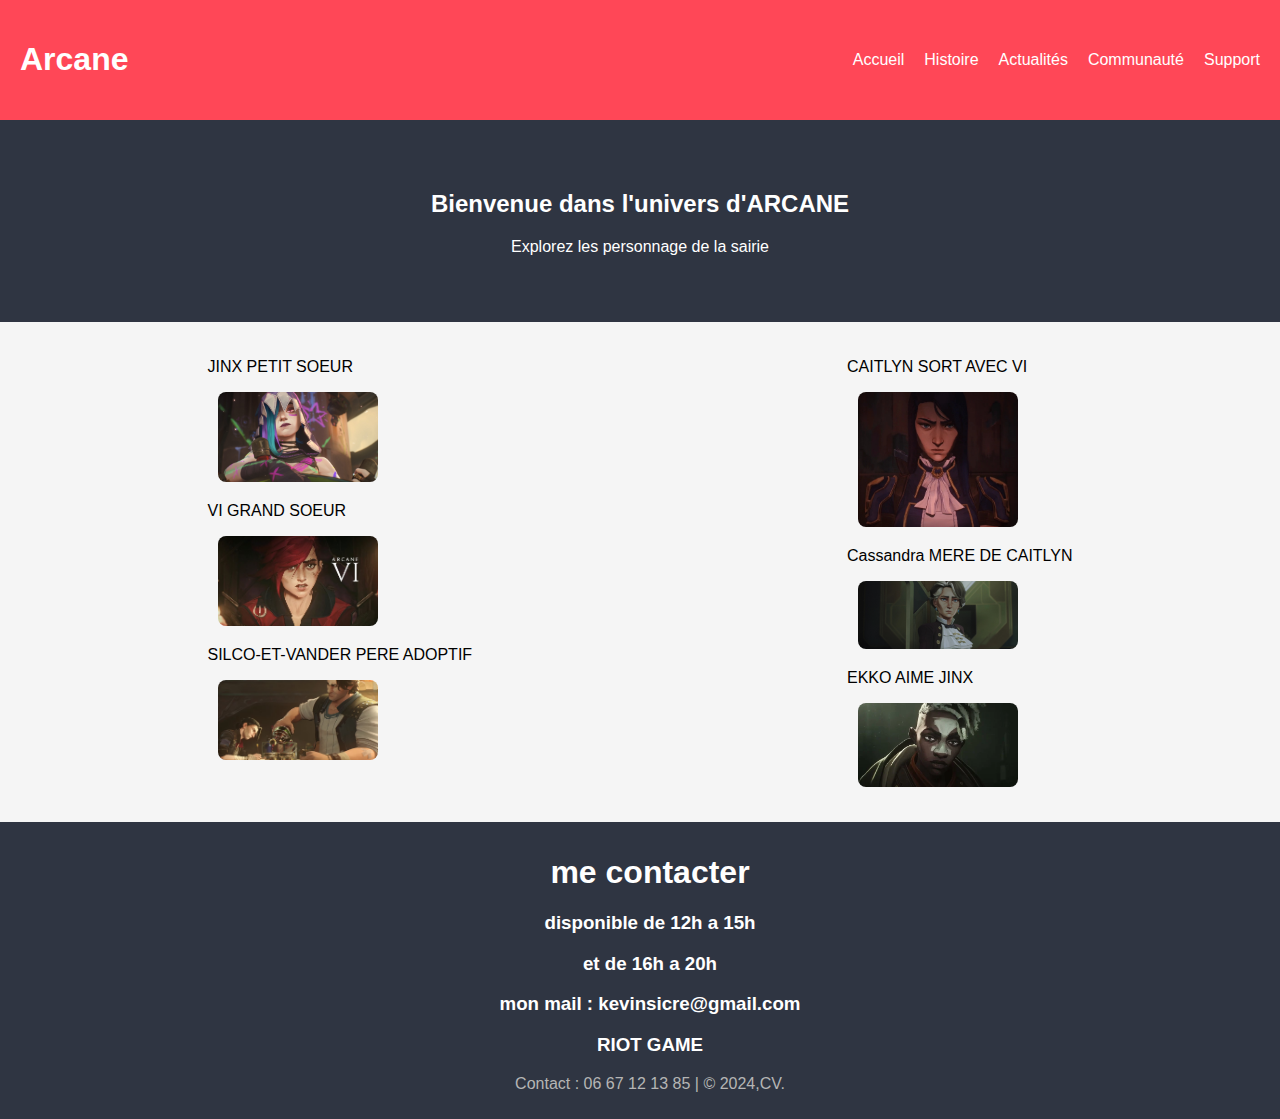
<file: index.html>
<!DOCTYPE html>
<html lang="fr">
<head>
    <meta charset="UTF-8">
    <meta name="viewport" content="width=device-width, initial-scale=1.0">
    <title>Arcane</title>
    <link rel="stylesheet" href="styles.css">
</head>
<body>
    <header>
        <h1>Arcane</h1>
        <nav>
            <ul>
                <li><a href="index.html">Accueil</a></li>
                <li><a href="#">Histoire</a></li>
                <li><a href="#">Actualités</a></li>
                <li><a href="commubauté.html">Communauté</a></li>
                <li><a href="#contact">Support</a></li>
            </ul>
        </nav>
    </header>
    <main>
        <section class="hero">
            <h2>Bienvenue dans l'univers d'ARCANE</h2>
            <p>Explorez les personnage de la sairie</p>
        </section>
        <section class="games">
            <div class="gallery">
                <p>JINX PETIT SOEUR</p>
                <div class="image-container"><img src="./images/jinx.jpg" alt="Image 1"></div>
                <p>VI  GRAND SOEUR</p>
                <div class="image-container"><img src="./images/VI.jpg" alt="Image 2"></div>
                <p>SILCO-ET-VANDER PERE ADOPTIF</p>
                <div class="image-container"><img src="./images/silco-et-vander.jpg" alt="Image 3"></div>
            </div>
            <div class="gallery">
                <p>CAITLYN SORT AVEC VI</p>
                <div class="image-container"><img src="./images/Caitlyn.jpg" alt="Image 4"></div>
                <p>Cassandra MERE DE CAITLYN </p>
                <div class="image-container"><img src="./images/Cassandra.jpg" alt="Image 5"></div>
                <p>EKKO AIME JINX</p>
                <div class="image-container"><img src="./images/ekko.jpg" alt="Image 6"></div>
            </div>
        </section>
    </main>
    <footer>
        <h1>me contacter</h1>
        <div class="services">
          <div class="service">
            <h3>disponible de 12h a 15h</h3>
            <h3>et de 16h a 20h</h3>
            <p></p>
          </div>
  
          <div class="service">
            <h3>mon mail : kevinsicre@gmail.com</h3>
            <h3>RIOT GAME</h3>
            <p></p>
          </div>
        </div>
  
        <p id="contact">Contact : 06 67 12 13 85 | &copy; 2024,CV.</p>
      </footer>
</body>
</html>
</file>
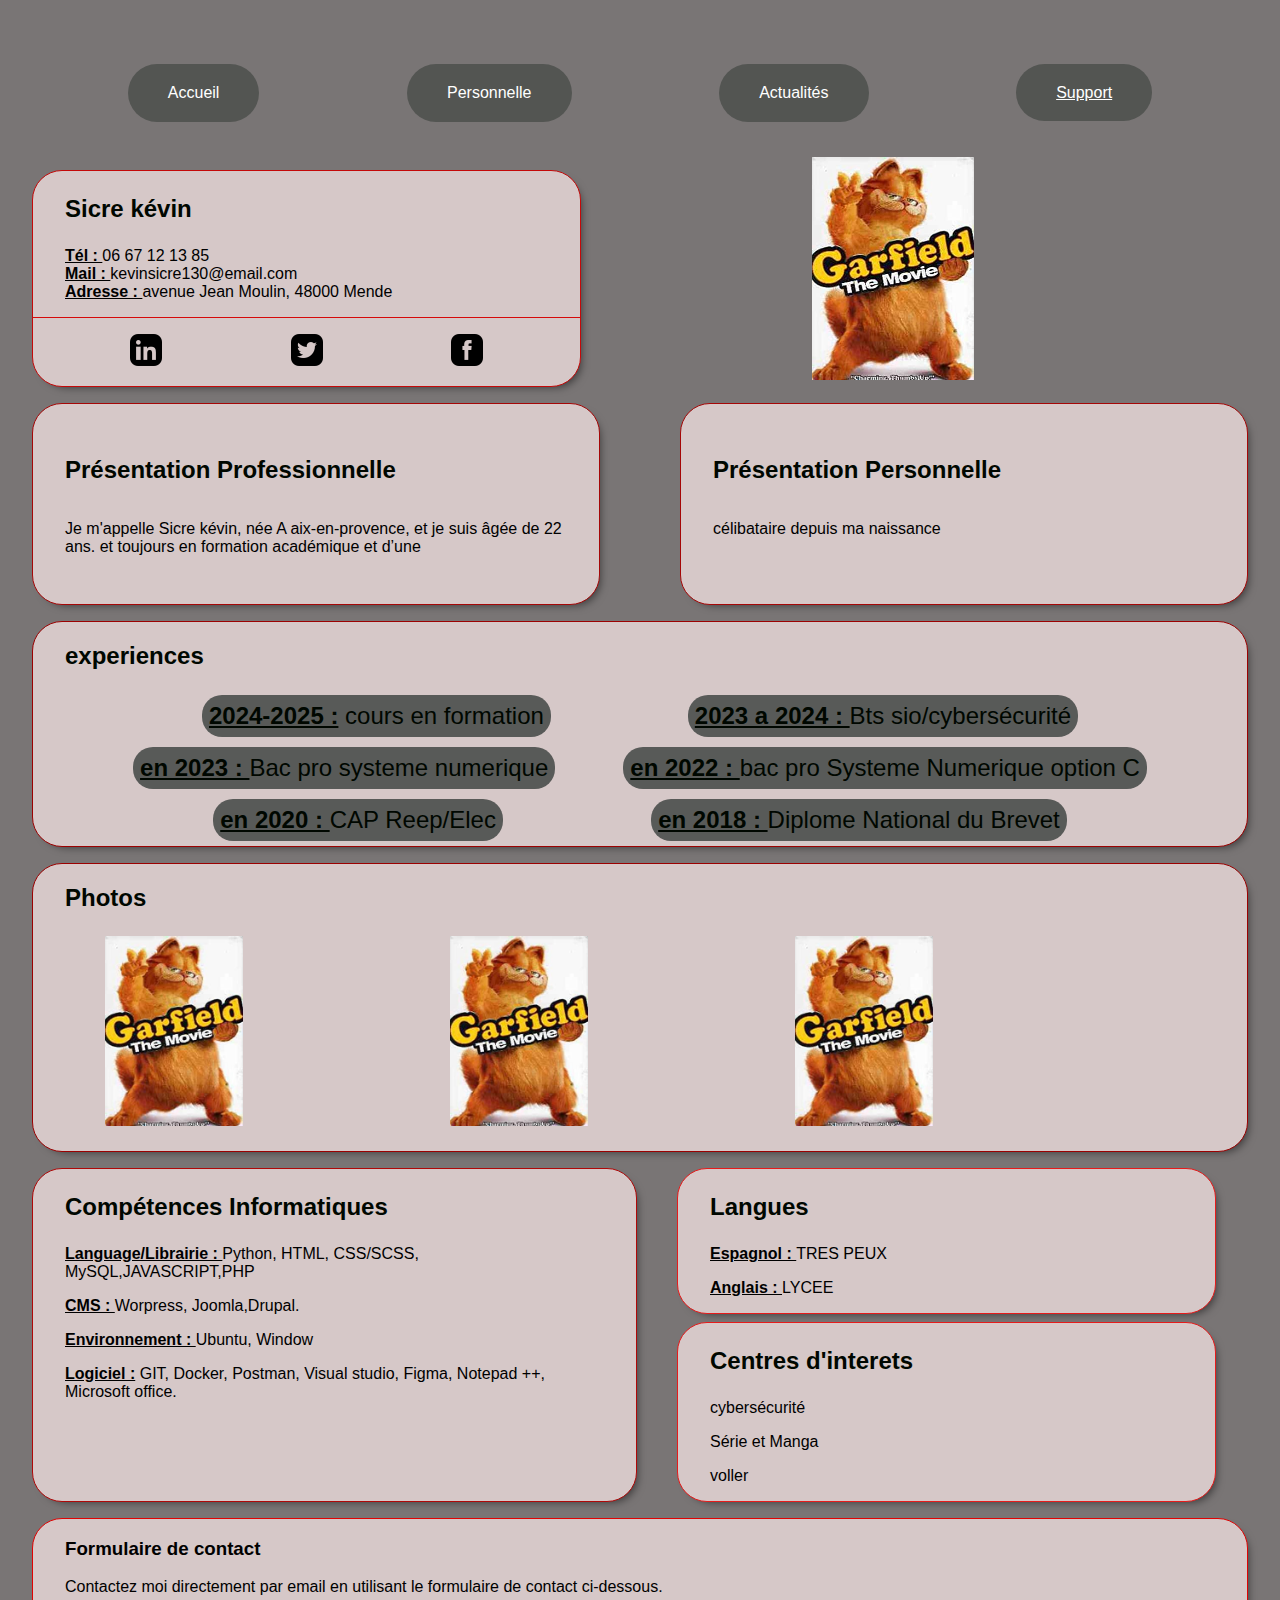
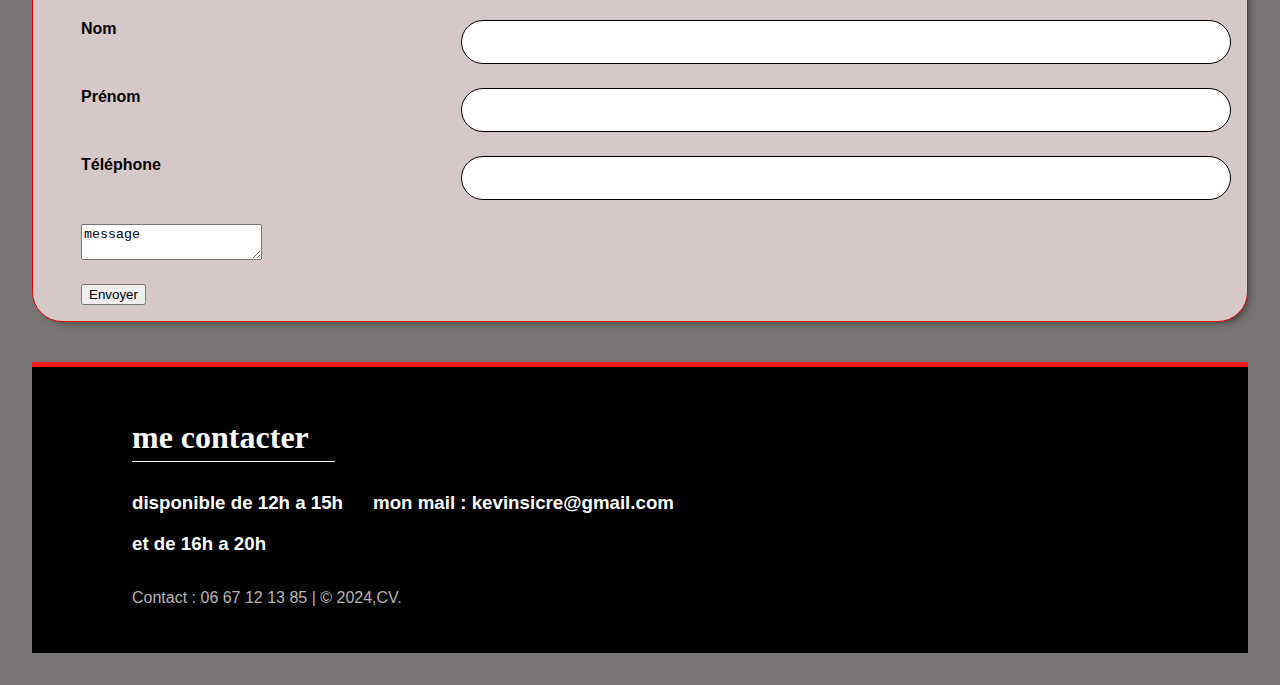
<file: commubauté.html>
<!DOCTYPE html>
<html lang="fr">
  <head>
    <meta charset="UTF-8" />
    <meta name="viewport" content="width=device-width, initial-scale=1.0" />
    <title>kévin</title>
    <script src="https://www.w3schools.com/lib/w3.js"></script>
    <link rel="stylesheet" href="style1.css" />
  </head>
  <body>
    <header>
      <div w3-include-html="/navigation.html"></div>
      <nav>
        <ul>
          <li><a href="index.html"><button class="bubble-btn" >Accueil</button></a></li>
          <button class="bubble-btn" href="">Personnelle</button>
          <button class="bubble-btn" href="">Actualités</button>
          <li><a class="bubble-btn" href="#contact">Support</a></li>
        </ul>
      </nav>
    </header>

    <section id="coordonnees-avatar">
      <section id="coordonnees">
        <div>
            <h3 class="mot">Sicre kévin</h3>
          <span><span class="text-bold">Tél : </span> 06 67 12 13 85</span>
          <span
            ><span class="text-bold">Mail : </span>
            kevinsicre130@email.com</span
          >
          <span
            ><span class="text-bold">Adresse : </span> avenue Jean Moulin, 48000
            Mende</span
          >
        </div>
        <ul id="social">
          <li>
            <div class="image-agrandi">
            <a href="https://linkedin.com" target="_blank">
            <img src="images/linkedin.png"alt="logo de linkedin" width="32"/></a>
          </div>
          </li>
          <li>
            <div class="image-agrandi">
                <a href="https://twitter.com" target="_blank">
                <img src="./images/x.png" alt="logo de X" width="32"/></a>
            </div>
          </li>
            <li>
              <div class="image-agrandi">
                 <a href="https://facebook.com" target="_blank">
                  <img src="./images/fb.png" alt="logo de Facebook" width="32"/></a>
            </div>
          </li>
        </ul>
      </section>
      <div class="image">
        <a href="https://www.youtube.com/watch?v=KMrBG9AqnPU">
          <img src="./images/avatarKevin.jpg" alt="Description de l'image" />
        </a>
      </div>
    </section>

    <section>
      <div class="description">
        <div class="content-desc">
            <h2 class="mot">Présentation Professionnelle</h2>
          <p>
            Je m'appelle Sicre kévin, née A aix-en-provence, et je suis âgée de
            22 ans. et toujours en formation académique et d’une
          </p>
        </div>

        <div class="content-desc">
            <h2 class="mot">Présentation Personnelle</h2>
          <p>célibataire depuis ma naissance</p>
        </div>
      </div>
    </section>

    <section id="details">
      <section class="content-desc">
        <h2 class="mot">experiences</h2>

        <ul class="experiences">
          <li class="mot"><span>2024-2025 :</span> cours en formation</li>
          <li class="mot"><span> 2023 a 2024 : </span>Bts sio/cybersécurité</li>
          <li class="mot"><span> en 2023 : </span>Bac pro systeme numerique</li>
          <li class="mot"><span> en 2022 : </span>bac pro Systeme Numerique option C</li>
          <li class="mot"><span> en 2020 : </span>CAP Reep/Elec</li>
          <li class="mot"><span> en 2018 : </span>Diplome National du Brevet</li>
        </ul>
      </section>
      <section class="content-desc">
        <h2 class="mot">Photos</h2>
        <ul class="gallery">
          <li><img src="./images/avatarKevin.jpg" alt="paysage" /></li>
          <li><img src="./images/avatarKevin.jpg" alt="paysage" /></li>
          <li><img src="./images/avatarKevin.jpg" alt="paysage" /></li>
        </ul>
      </section>
    </section>

    <section id="divers">
      <section class="competences">
        <h3 class="mot">Compétences Informatiques</h3>
        <p>
          <span>Language/Librairie : </span>Python, HTML, CSS/SCSS,
          MySQL,JAVASCRIPT,PHP
        </p>
        <p><span>CMS : </span>Worpress, Joomla,Drupal.</p>
        <p><span>Environnement : </span>Ubuntu, Window</p>
        <p>
          <span>Logiciel :</span> GIT, Docker, Postman, Visual studio, Figma,
          Notepad ++, Microsoft office.
        </p>
      </section>
      <section class="autre">
        <section>
          <h3 class="mot">Langues</h3>
          <p><span>Espagnol : </span>TRES PEUX</p>
          <p><span>Anglais : </span> LYCEE</p>
        </section>
        <section>
          <h3 class="mot">Centres d'interets</h3>
          <p>cybersécurité</p>
          <p>Série et Manga</p>
          <p>voller</p>
        </section>
      </section>
    </section>

    <section id="form">
      <h3>Formulaire de contact</h3>
      <p>
        Contactez moi directement par email en utilisant le formulaire de
        contact ci-dessous.
      </p>
      <form action="" class="contatc">
        <div class="fieldGroup">
          <label for="nom">Nom</label><input name="nom" type="text" />
        </div>
        <div class="fieldGroup">
          <label for="prenom">Prénom</label><input name="prenom" type="text" />
        </div>
        <div class="fieldGroup">
          <label for="telephone">Téléphone</label
          ><input name="telephone" type="text" />
        </div>
        <div class="fieldGroup">
          <textarea name="message" id="message">message</textarea>
        </div>
        <div class="fieldGroup"><button>Envoyer</button></div>
      </form>
    </section>
    <footer>
      <h1>me contacter</h1>
      <div class="services">
        <div class="service">
          <h3>disponible de 12h a 15h</h3>
          <h3>et de 16h a 20h</h3>
          <p></p>
        </div>

        <div class="service">
          <h3>mon mail : kevinsicre@gmail.com</h3>
          <p></p>
        </div>
      </div>

      <p id="contact">Contact : 06 67 12 13 85 | &copy; 2024,CV.</p>
    </footer>
    <script>
      w3.includeHTML();
    </script>
  </body>
</html>
</file>
<file: styles.css>
body {
    font-family: Arial, sans-serif;
    margin: 0;
    padding: 0;
    top: 0;
    left: 0;
    right: 0;
    background-color: #f5f5f5;
}

header {
    background-color: #ff4757;
    color: white;
    padding: 20px;
    flex: 1;
    display: flex;
    justify-content: space-between;
    align-items: center;
    top: 0;
}

nav ul {
    list-style: none;
    display: flex;
    gap: 20px;
}

nav a {
    color: white;
    text-decoration: none;
}

.hero {
    background-color: #2f3542;
    color: white;
    padding: 50px;
    text-align: center;
}

.games {
    display: flex;
    justify-content: space-around;
    padding: 20px;
}

.game {
    background-color: #ffffff;
    border-radius: 10px;
    padding: 20px;
    box-shadow: 0 4px 8px rgba(0, 0, 0, 0.2);
    width: 30%;
}

footer {
    background-color: #2f3542;
    color: white;
    text-align: center;
    padding: 10px;
    position: relative;
    bottom: 0;
    width: 100%;
}
gallery {
    display: flex;
    flex-wrap: wrap;
    justify-content: center;
    margin: 20px 0;
}
.image-container {
    margin: 11px;
}
img {
    width: 160px; /* Vous pouvez ajuster la taille des images ici */
    height: auto;
    border-radius: 8px; /* Coins arrondis des images */
}
.contact textarea {
    width: 100%;
    height: 150px;
}
.contact button {
    border-radius: 50px;
    background-color: lightgrey;
    padding: .5rem 2rem;
    font-size: 18px;
}
.contact button:hover {
    background-color: #6900d1;
    color: white;
}
footer #contact{
    color: rgb(181, 181, 181);
}
.contact {
    display: flex;
    flex-wrap: wrap;
    gap: 0.5rem;
}
</file>
<file: style1.css>
header div nav {
    border: 1px rgb(172, 6, 6) solid;
    border-radius: 30px;
    box-shadow: 5px 5px 9px -5px rgba(0, 0, 0, 0.53);
    background-color: #f5e8e8;
}

body {
    background-color: #797575;
    font-family: 'Segoe UI', Tahoma, Geneva, Verdana, sans-serif;
    padding: 1.5rem;
}

#coordonnees-avatar {
    display: flex;
    align-items: center;
    flex-wrap: wrap;
    justify-content: space-between;
}
#coordonnees-avatar #coordonnees {
    margin: 1rem 0;
    width: 45%;
    display: flex;
    flex-direction: column;
    border: 1px rgb(196, 9, 9) solid;
    border-radius: 30px;
    box-shadow: 5px 5px 9px -5px rgba(0, 0, 0, 0.53);
    background-color: #d6c8c8;
}
#coordonnees-avatar #coordonnees div {
    display: flex;
    flex-direction: column;
    padding: 0 2rem;
}
#coordonnees-avatar #coordonnees .text-bold {
    font-weight: bold;
    text-decoration: underline;
}
nav ul {
    list-style: none;
    display: flex;
    gap: 20px;
}
.titre{
    color: #020407;
}
#coordonnees-avatar #coordonnees #social {
    display: flex;
    justify-content: space-evenly;
    margin-block-start: 0;
    margin-block-end: 0;
    padding-inline-start: 0;
    margin: 1rem 0;
    padding: 1rem 0 0;
    border-top: 1px rgb(214, 10, 10) solid;
}
#coordonnees-avatar #coordonnees li {
    list-style: none;
}
#coordonnees-avatar #coordonnees .fa-brands {
    font-size: 30px;
}
#coordonnees-avatar .image {
    width: 45%;
    display: flex;
    justify-content: center;
    align-items: center;
    margin-bottom: 1rem;
}
#coordonnees-avatar .image img {
    width: 50%;
}
.description {
    display: flex;
    justify-content: center;
    gap: 5rem;
}
.description .content-desc {
    display: flex;
    flex-direction: column;
    width:45%;
    padding: 2rem;
    border: 1px rgb(165, 7, 7) solid;
    border-radius: 30px;
    box-shadow: 5px 5px 9px -5px rgba(0, 0, 0, 0.53);
    background-color: #d6c8c8;
}
#details {
    display: flex;
    flex-direction: column;
}
#details .content-desc {
    margin-top: 1rem;
    padding: 0 2rem;
    border: 1px rgb(155, 1, 1) solid;
    border-radius: 30px;
    box-shadow: 5px 5px 9px -5px rgba(0, 0, 0, 0.53);
    background-color: #d6c8c8;
}
.experiences{
    margin: 0%;
    padding: 0%;
    list-style: none;
    display: flex;
    justify-content: space-evenly;
    flex-wrap: wrap;
}
.experiences li {
    background-color: rgb(88, 90, 88);
    margin: 20px;
    border-radius: 20px;
    padding: 7px;
    list-style: none;
    justify-content: center;
}
#details .experiences li,
#details .gallery li {
    list-style: none;
    margin: 5px 0;
}
#details .experiences li span,
#divers .competences p span,
#divers .autre p span {
    font-weight: bold;
    text-decoration: underline;

}
#details .gallery {
    display: flex;
    width: 100%;
    flex-wrap: wrap;
}
#details .gallery li {
    width: 30%;
    flex-wrap: wrap;
}
#details .gallery li img {
    width: 40%;
}
#divers {
    width: 100%;
    display: flex;
    gap: 0.5rem;
}
footer{
    margin-top: 40px;
    border-top: 5px solid #f01b1b;
    background-color: rgb(0, 0, 0);
    color: #fff;
    padding: 30px 100px;;
}
footer h1{
    font-family: 'Playfair Display', serif;
    border-bottom: 1px solid white;
    width: 20%;
    padding-bottom: 5px;
}
footer .services{
    margin-top: -10px;
    display:flex;
    flex-wrap:wrap;
}
footer .services .service{
    margin-right: 30px;
}
footer .services .service p{
    max-width: 300px;
}
footer #contact{
    color: rgb(181, 181, 181);
}
#divers .competences {
    margin-top: 1rem;
    width: 50%;
    padding: 0 2rem;
    border: 1px rgb(175, 8, 8) solid;
    border-radius: 30px;
    box-shadow: 5px 5px 9px -5px rgba(0, 0, 0, 0.53);
    background-color: #d6c8c8;
}
#divers .autre {
    display: flex;
    flex-direction: column;
    margin-top: 1rem;
    width: 50%;
    padding: 0 2rem;
    gap: 0.5rem;
}
#divers .autre section {
    padding: 0 2rem;
    border: 1px rgb(230, 27, 27) solid;
    border-radius: 30px;
    box-shadow: 5px 5px 9px -5px rgba(0, 0, 0, 0.53);
    background-color: #d6c8c8;
}
#form {
    margin-top: 1rem;
    padding: 0 2rem;
    border: 1px rgb(224, 3, 3) solid;
    border-radius: 30px;
    box-shadow: 5px 5px 9px -5px rgba(0, 0, 0, 0.53);
    background-color: #d6c8c8;
}
.contact {
    display: flex;
    flex-wrap: wrap;
    gap: 0.5rem;
}
.fieldGroup {
    margin-bottom: .5rem;
    padding: .5rem 1rem;
    width: 100%;
    display: flex;
    justify-content: space-between;
}
.fieldGroup label {
    display: block;
    width: 33%;
    font-weight: bold;
}
.fieldGroup input {
    border-radius: 50px;
    height: 40px;
    border: 1px solid black;
    flex-grow: 1;
}
.contact textarea {
    width: 100%;
    height: 150px;
}
.contact button {
    border-radius: 50px;
    background-color: lightgrey;
    padding: .5rem 2rem;
    font-size: 18px;
}
.contact button:hover {
    background-color: #6900d1;
    color: white;
}
.image img {
    width: 20px; /* Vous pouvez ajuster la taille des images ici */
    height: 10%;
}
.reducible {
    width: 200px;
    height: 200px;
    background-color: #0f749c; /* Un joli vert */
    transition: transform 0.3s ease; /* Animation douce */
}
.reducible:hover {
    transform: scale(0.8); /* Rétrécit l'élément à 80% de sa taille */
}
@media (max-width: 600px) {/*responsive mobile*/
    body {
        background-color: #e0e0e0; /* Fond gris clair sur les écrans plus petits */
    }
    header, footer {
        padding: 0.5em 0;
    }
    nav ul{
        font-size: 14px; /* Taille de police adaptée */
        flex-wrap: wrap;
        display: flex;
        padding: 1rem 1rem;
        margin: 1rem;
        flex-direction: row;
        justify-content: space-around;
        align-items: center;
        max-width: 550px;
         background-color: #e0e0e0;
    }
    nav ul li{
        list-style: none;
        margin-right: 2px;
    }
    #coordonnees-avatar {
        flex-direction: column-reverse;
    }
    .description .content-desc {
        flex-direction: column;
        align-items: center;
        width: 100%;
        padding: 0;
    }
    .contact {
        display: flex;
        flex-wrap: wrap;
        gap: 0.5rem;
    }
    .description {
        display: flex;
        flex-direction: column;
        justify-content: center;
        gap: 1rem;
    }
    #coordonnees-avatar {
        display: flex;
        align-items: center;
        flex-wrap: wrap;
        justify-content: space-between;
    }
    #divers .autre section {
        border: 1px rgb(230, 27, 27) solid;
        border-radius: 30px;
        box-shadow: 5px 5px 9px -5px rgba(0, 0, 0, 0.53);
        background-color: #d6c8c8;
    }
    #divers{
        display: flex ;
        flex-direction: column;
    }
    #coordonnees-avatar #coordonnees{
        width: 100%;
    }
    #divers .autre {
        width: 100%;
        padding:0%
    }
    #divers .competences{
        width: 100%;
        padding:0.5rem;
    }
    .fieldGroup {
        flex-wrap: wrap;
    }

}
#coordonnees span{
    word-break: break-all;
}
nav ul{
    display: flex;
    padding: 1rem 1rem;
    margin: 1rem;
    flex-direction: row;
    justify-content: space-around;
    align-items: center;
    
}
@media only screen and (min-width:601px) and (max-width: 768px) {  /*responsive tablette */
    body {
        font-size: 16px; /* Taille de police adaptée */
        line-height: 1.5; /* Espacement entre les lignes */
        padding: 10px; /* Ajout d'un peu de padding */
    }

    header {
        text-align: center; /* Centre le texte dans l'en-tête */
    }

    nav {
        display: flex; /* Utilise Flexbox pour le menu */
        flex-direction: column; /* Aligne les éléments verticalement */
    }
    nav ul li{list-style: none;}
    .container {
        width: 90%; /* Largeur de la conteneur pour s'adapter à l'écran */
        margin: 0 auto; /* Centre le conteneur */
    }

    .card {
        margin-bottom: 20px; /* Ajoute de l'espace entre les cartes */
        border: 1px solid #ccc; /* Ajoute une bordure légère */
        border-radius: 5px; /* Arrondit les coins */
        padding: 15px; /* Ajoute du padding à l'intérieur des cartes */
    }
}
html { /*scroler au ralanti   */
    scroll-behavior: smooth;
}
p {
    animation-duration: 3s; /*durée de l'animation */
    animation-name: slide-in; /*fait référence à l’animation qui doit être appliquée */
  }
  @keyframes slide-in { /* d'animation de l'image */
    from {   /*c’est l’état initial */
      margin-left: 100%;
      width: 300%;
    }
  
    to {    /*c’est l’état final*/
      margin-left: 0%;
      width: 100%;
    }
  }

.image {
    width: 10px;
    height: 10px;
    animation: moveImage 2s infinite alternate;
}

@keyframes moveImage { /* mouvement de l'image*/
    0% {
        transform: translateX(0);
    }
    50% {
        transform: translateX(50px);
    }
    80% {
        transform: translateX(100px);
    }
}
.bubble-btn {
    background-color: #535552;
    color: white;
    border: none;
    border-radius: 50px;
    padding: 20px 40px;
    font-size: 16px;
    position: relative;
    transition: transform 0.3s;
  }
  
  .bubble-btn:hover { /*spécifier l'apparence d'un élément */
    animation: bubble 0.4s ease-out;
  }
  
  @keyframes bubble {  /* scale permet de modifier la taille d'un élément*/
    0% {
      transform: scale(1);
    }
    50% {
      transform: scale(1.2);
    }
    100% {
      transform: scale(1);
    }
  }
.mot {
    font-size: 24px;
    color: rgb(0, 7, 0); /* Couleur initiale */
    transition: color 0.5s; /* Durée de la transition */
}
.mot:hover {
    color: rgb(223, 14, 14); /* Couleur au survol */
}
.image-agrandi {
    overflow: hidden; /* Pour éviter que l'image ne déborde */
}
.image-agrandi img {
    transition: transform 0.3s ease; /* Effet de transition fluide */
}
.image-agrandi img:hover {
    transform: scale(1.2); /* Grandir l'image à 120% */
}
</file>
